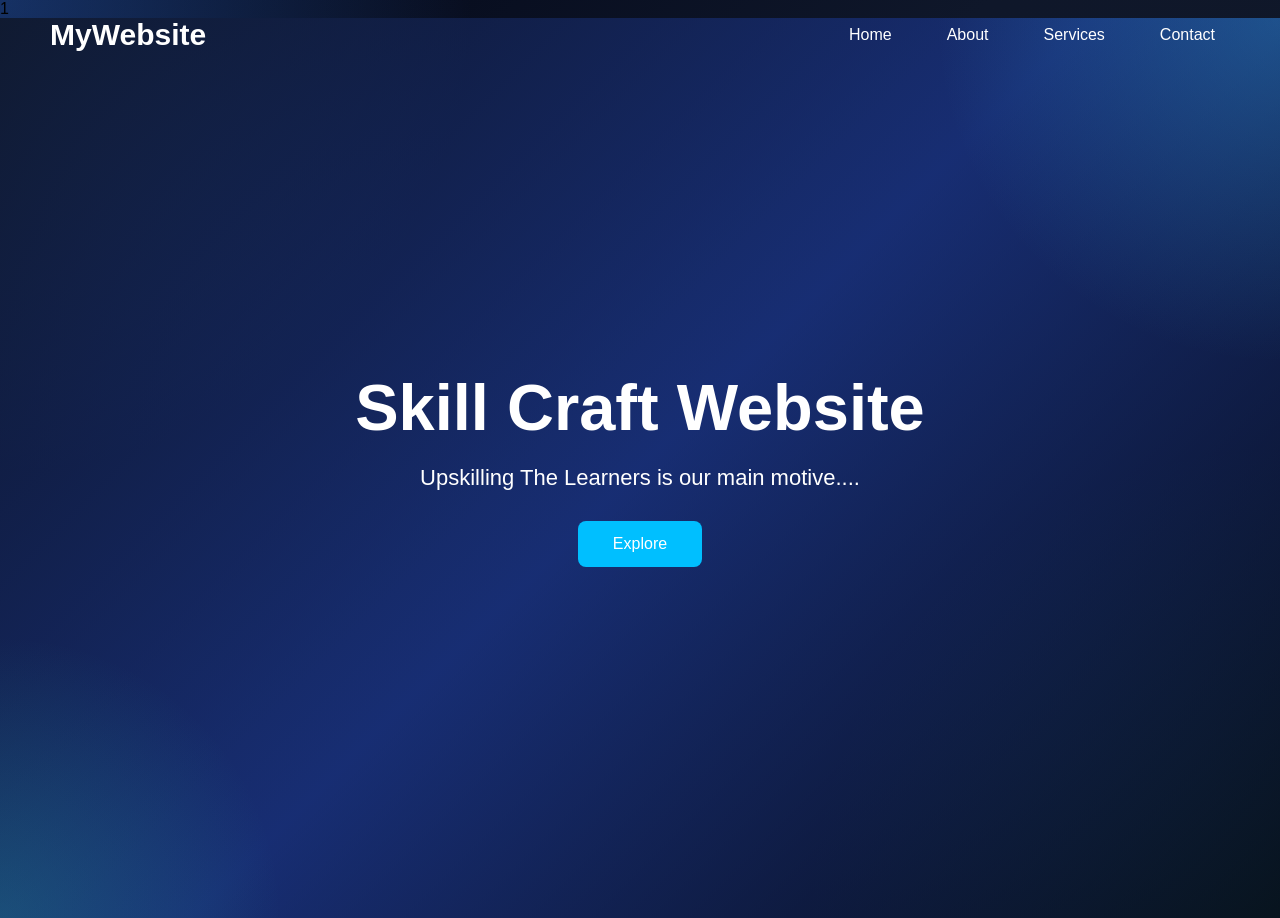
<file: index.html>
<!DOCTYPE html>
<html lang="en">

<head> 
  <meta charset="UTF-8">
  <meta name="viewport" content="width=device-width, initial-scale=1.0">
  <title>Home</title>

  <link rel="stylesheet" href="style.css">
</head>

<body class="home-page">
1
  <!-- NAVBAR -->

  <nav id="navbar">

    <div class="logo">MyWebsite</div>     

    <ul class="nav-links" id="navLinks">

      <li><a href="index.html">Home</a></li>

      <li><a href="about.html">About</a></li>

      <li><a href="services.html">Services</a></li>

      <li><a href="contact.html">Contact</a></li>

    </ul>

    <div class="menu-toggle" id="menuToggle">
      ☰
    </div>

  </nav>

  <!-- HERO SECTION -->

  <section class="hero">

    <div class="hero-content">

      <h1>Skill Craft Website</h1>

      <p>
        Upskilling The Learners is our main motive....
      </p>

      <a href="services.html" class="btn">
        Explore
      </a>

    </div>

  </section>

  <script src="script.js"></script>

</body>

</html>
</file>
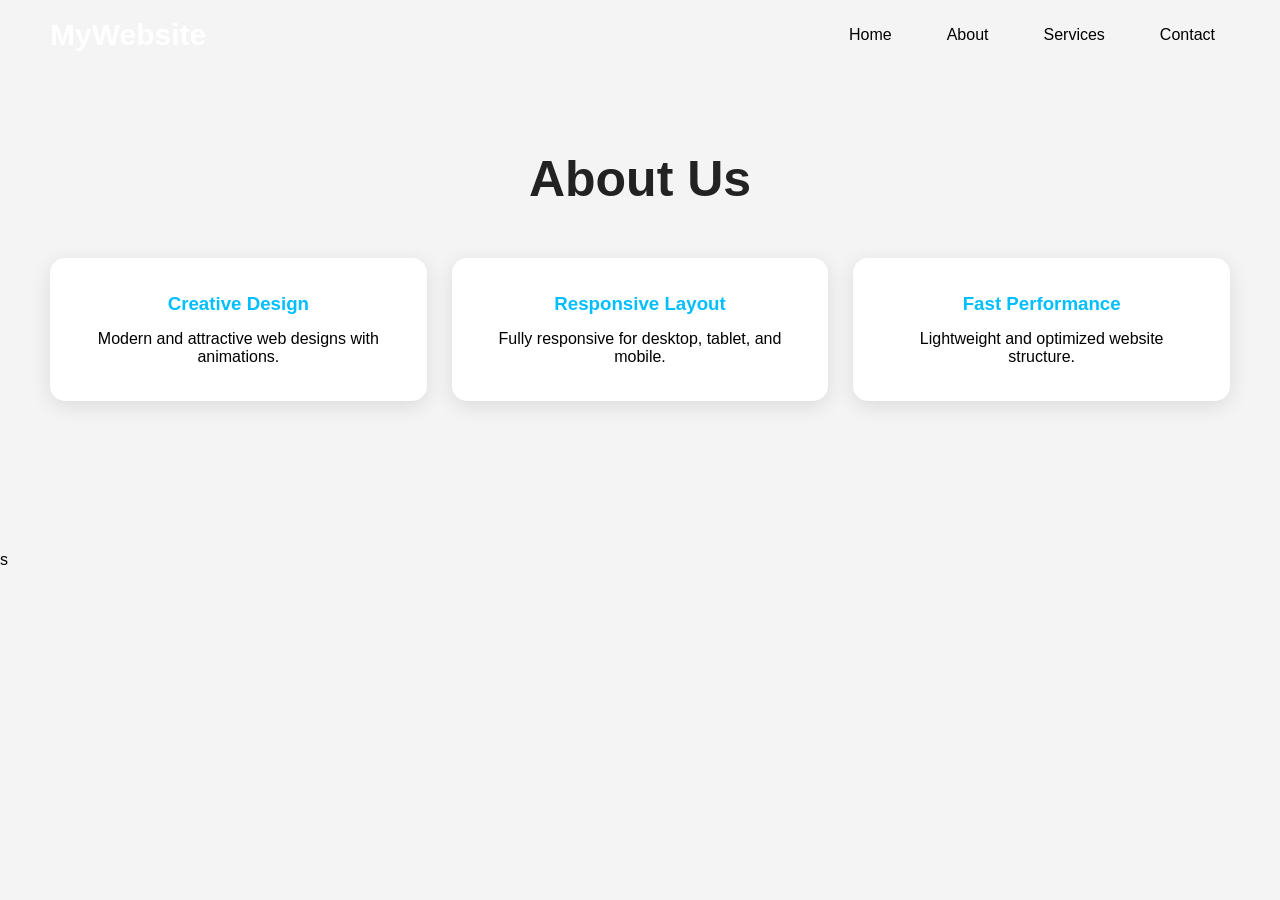
<file: about.html>
<!DOCTYPE html>
<html lang="en">

<head>
  <meta charset="UTF-8">
  <meta name="viewport" content="width=device-width, initial-scale=1.0">

  <title>About</title>

  <link rel="stylesheet" href="style.css">
</head>

<body class="other-page">

  <nav id="navbar">

    <div class="logo">MyWebsite</div>

    <ul class="nav-links" id="navLinks">

      <li><a href="index.html">Home</a></li>

      <li><a href="about.html">About</a></li>

      <li><a href="services.html">Services</a></li>

      <li><a href="contact.html">Contact</a></li>

    </ul>

    <div class="menu-toggle" id="menuToggle">
      ☰
    </div>

  </nav>

  <section class="page-section">

    <h1 class="section-title">
      About Us
    </h1>

    <div class="cards">

      <div class="card">

        <h3>Creative Design</h3>

        <p>
          Modern and attractive web designs with animations.
        </p>

      </div>

      <div class="card">

        <h3>Responsive Layout</h3>

        <p>
          Fully responsive for desktop, tablet, and mobile.
        </p>

      </div>

      <div class="card">

        <h3>Fast Performance</h3>

        <p>
          Lightweight and optimized website structure.
        </p>

      </div>

    </div>

  </section>

  <script src="script.js"></script>

</body>

</html>s
</file>
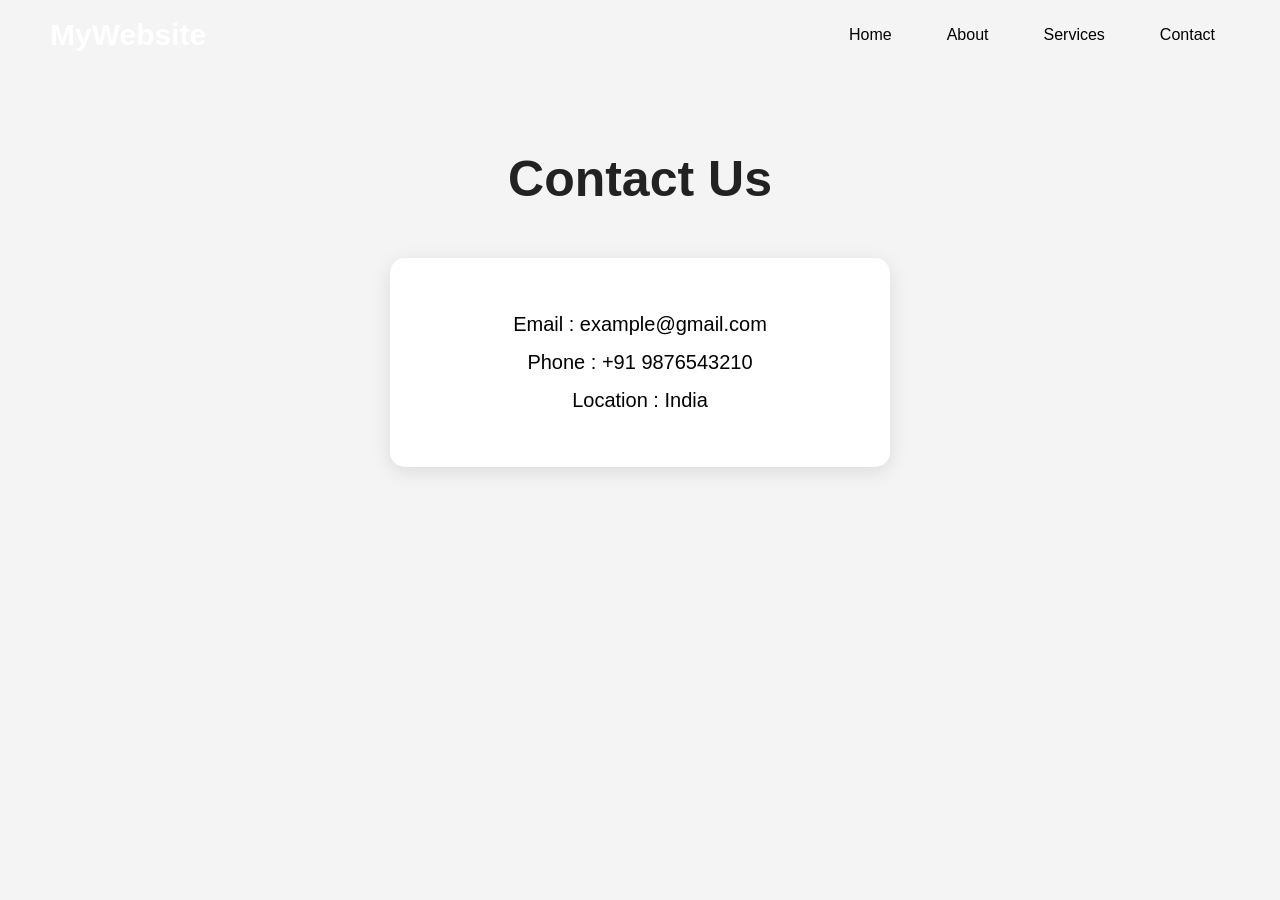
<file: contact.html>
<!DOCTYPE html>
<html lang="en">

<head>
  <meta charset="UTF-8">
  <meta name="viewport" content="width=device-width, initial-scale=1.0">

  <title>Contact</title>

  <link rel="stylesheet" href="style.css">
</head>

<body class="other-page">

  <nav id="navbar">

    <div class="logo">MyWebsite</div>

    <ul class="nav-links" id="navLinks">

      <li><a href="index.html">Home</a></li>

      <li><a href="about.html">About</a></li>

      <li><a href="services.html">Services</a></li>

      <li><a href="contact.html">Contact</a></li>

    </ul>

    <div class="menu-toggle" id="menuToggle">
      ☰
    </div>

  </nav>

  <section class="page-section contact-page">

    <h1 class="section-title">
      Contact Us
    </h1>

    <div class="contact-box">

      <p>Email : example@gmail.com</p>

      <p>Phone : +91 9876543210</p>

      <p>Location : India</p>

    </div>

  </section>

  <script src="script.js"></script>

</body>

</html>
</file>
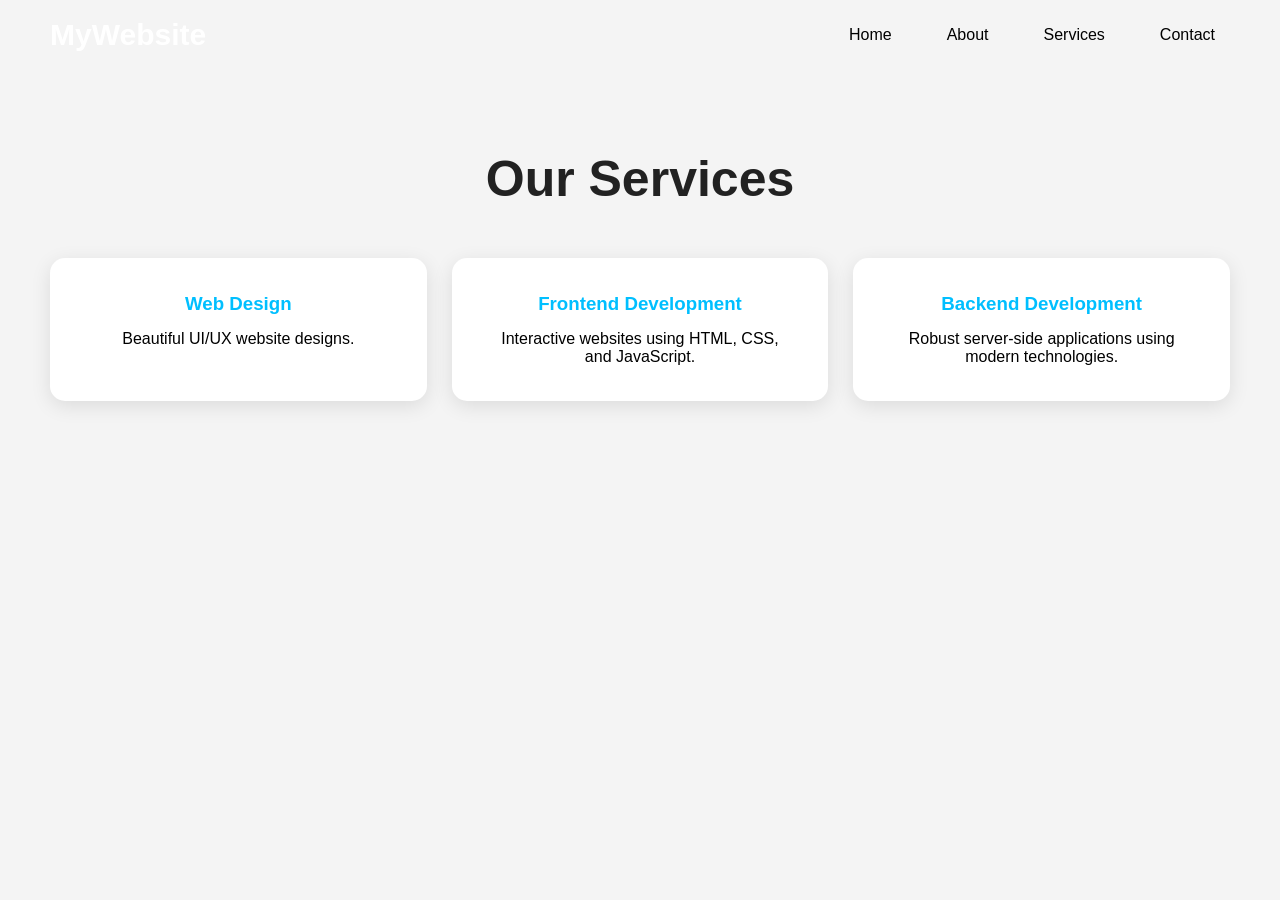
<file: services.html>
<!DOCTYPE html>
<html lang="en">

<head>
  <meta charset="UTF-8">
  <meta name="viewport" content="width=device-width, initial-scale=1.0">

  <title>Services</title>

  <link rel="stylesheet" href="style.css">
</head>

<body class="other-page">

  <nav id="navbar">

    <div class="logo">MyWebsite</div>

    <ul class="nav-links" id="navLinks">

      <li><a href="index.html">Home</a></li>

      <li><a href="about.html">About</a></li>

      <li><a href="services.html">Services</a></li>

      <li><a href="contact.html">Contact</a></li>

    </ul>

    <div class="menu-toggle" id="menuToggle">
      ☰
    </div>

  </nav>

  <section class="page-section">

    <h1 class="section-title">
      Our Services
    </h1>

    <div class="cards">

      <div class="card">

        <h3>Web Design</h3>

        <p>
          Beautiful UI/UX website designs.
        </p>

      </div>

      <div class="card">

        <h3>Frontend Development</h3>

        <p>
          Interactive websites using HTML, CSS, and JavaScript.
        </p>

      </div>

      <div class="card">

        <h3>Backend Development</h3>

        <p>
          Robust server-side applications using modern technologies.
        </p>

      </div>

    </div>

  </section>

  <script src="script.js"></script>

</body>

</html>
</file>
<file: style.css>
*{
  margin:0;
  padding:0;
  box-sizing:border-box;
  font-family:Arial, sans-serif;
}

html{
  scroll-behavior:smooth;
}

body{
  background:#f4f4f4;
  overflow-x:hidden;
}

body.home-page{
  background:
    radial-gradient(circle at top left, rgba(59,130,246,0.35), transparent 30%),
    radial-gradient(circle at bottom right, rgba(45,212,191,0.18), transparent 30%),
    linear-gradient(135deg, #020617 0%, #0f172a 45%, #111827 100%);
}

/* ================= NAVBAR ================= */

nav{
  position:fixed;
  top:0;
  left:0;
  width:100%;

  padding:18px 50px;

  display:flex;
  justify-content:space-between;
  align-items:center;

  transition:0.4s ease;

  z-index:1000;
}

nav.scrolled{
  background:#111;
  box-shadow:0 5px 20px rgba(0,0,0,0.3);
}

.logo{
  color:white;
  font-size:30px;
  font-weight:bold;

  animation:slideLeft 1s ease;
}

/* ================= NAV LINKS ================= */

.nav-links{
  display:flex;
  list-style:none;
}

.nav-links li{
  margin-left:25px;
}

.nav-links a{
  text-decoration:none;
  color:white;
  padding:10px 15px;
  transition:0.4s;
  position:relative;
}

/* Hover underline animation */

.nav-links a::after{
  content:"";
  position:absolute;
  left:0;
  bottom:0;

  width:0%;
  height:2px;

  background:#00bfff;

  transition:0.4s;
}

.nav-links a:hover::after{
  width:100%;
}

.nav-links a:hover{
  color:#00bfff;
  transform:translateY(-3px);
}

.other-page .nav-links a{
  color:black;
}

.other-page .nav-links a::after{
  background:black;
}

.other-page .nav-links a:hover{
  color:black;
}

.other-page nav.scrolled .nav-links a{
  color:white;
}

/* ================= HERO ================= */

.hero{
  height:100vh;

  background:
    linear-gradient(135deg, rgba(15,23,42,0.88), rgba(30,64,175,0.55), rgba(3,7,18,0.75)),
    url('https://images.unsplash.com/photo-1507525428034-b723cf961d3e?q=80&w=1600&auto=format&fit=crop');

  background-size:cover;
  background-position:center;
  position:relative;
  overflow:hidden;

  display:flex;
  justify-content:center;
  align-items:center;

  text-align:center;

  color:white;
}

.hero::before{
  content:'';
  position:absolute;
  inset:0;
  background:
    radial-gradient(circle at top right, rgba(56,189,248,0.28), transparent 22%),
    radial-gradient(circle at bottom left, rgba(45,212,191,0.22), transparent 18%);
  pointer-events:none;
}

.hero-content{
  position:relative;
  z-index:1;
  padding:0 20px;
  animation:fadeUp 1.5s ease;
}

.hero-content h1{
  font-size:65px;
  margin-bottom:20px;
}

.hero-content p{
  font-size:22px;
  margin-bottom:30px;
}

.btn{
  display:inline-block;

  text-decoration:none;

  background:#00bfff;
  color:white;

  padding:14px 35px;

  border-radius:8px;

  transition:0.4s;
}

.btn:hover{
  transform:scale(1.08);
  box-shadow:0 10px 25px rgba(0,191,255,0.4);
}

/* ================= PAGE SECTION ================= */

.page-section{
  padding:150px 50px;
  text-align:center;
}

.section-title{
  font-size:50px;
  margin-bottom:50px;
  color:#222;

  animation:fadeUp 1s ease;
}

/* ================= CARDS ================= */

.cards{
  display:grid;
  grid-template-columns:repeat(auto-fit,minmax(250px,1fr));
  gap:25px;
}

.card{
  background:white;
  padding:35px;

  border-radius:15px;

  box-shadow:0 5px 20px rgba(0,0,0,0.1);

  transition:0.5s ease;

  opacity:0;
  transform:translateY(50px);
}

.card.show{
  opacity:1;
  transform:translateY(0);
}

.card:hover{
  transform:translateY(-15px) scale(1.03);

  box-shadow:0 15px 30px rgba(0,191,255,0.25),
             0 0 20px rgba(0,191,255,0.2);
}

.card h3{
  color:#00bfff;
  margin-bottom:15px;
}

/* ================= CONTACT ================= */

.contact-box{
  background:white;
  max-width:500px;
  margin:auto;

  padding:40px;

  border-radius:15px;

  box-shadow:0 5px 20px rgba(0,0,0,0.1);

  animation:fadeUp 1s ease;
}

.contact-box p{
  margin:15px 0;
  font-size:20px;
}

/* ================= MOBILE MENU ================= */

.menu-toggle{
  display:none;
  font-size:32px;
  color:white;
  cursor:pointer;
}

@media(max-width:768px){

  nav{
    padding:15px 20px;
    background:#111;
  }

  .menu-toggle{
    display:block;
  }

  .nav-links{
    position:absolute;

    top:70px;
    left:0;

    width:100%;

    background:#111;

    flex-direction:column;
    align-items:center;

    display:none;

    padding:20px 0;
  }

  .nav-links.active{
    display:flex;
  }

  .nav-links li{
    margin:15px 0;
  }

  .hero-content h1{
    font-size:42px;
  }

  .hero-content p{
    font-size:18px;
  }

  .page-section{
    padding:120px 20px;
  }

  .section-title{
    font-size:38px;
  }

}

/* ================= KEYFRAMES ================= */

@keyframes fadeUp{

  from{
    opacity:0;
    transform:translateY(50px);
  }

  to{
    opacity:1;
    transform:translateY(0);
  }

}

@keyframes slideLeft{

  from{
    opacity:0;
    transform:translateX(-100px);
  }

  to{
    opacity:1;
    transform:translateX(0);
  }

}
</file>
